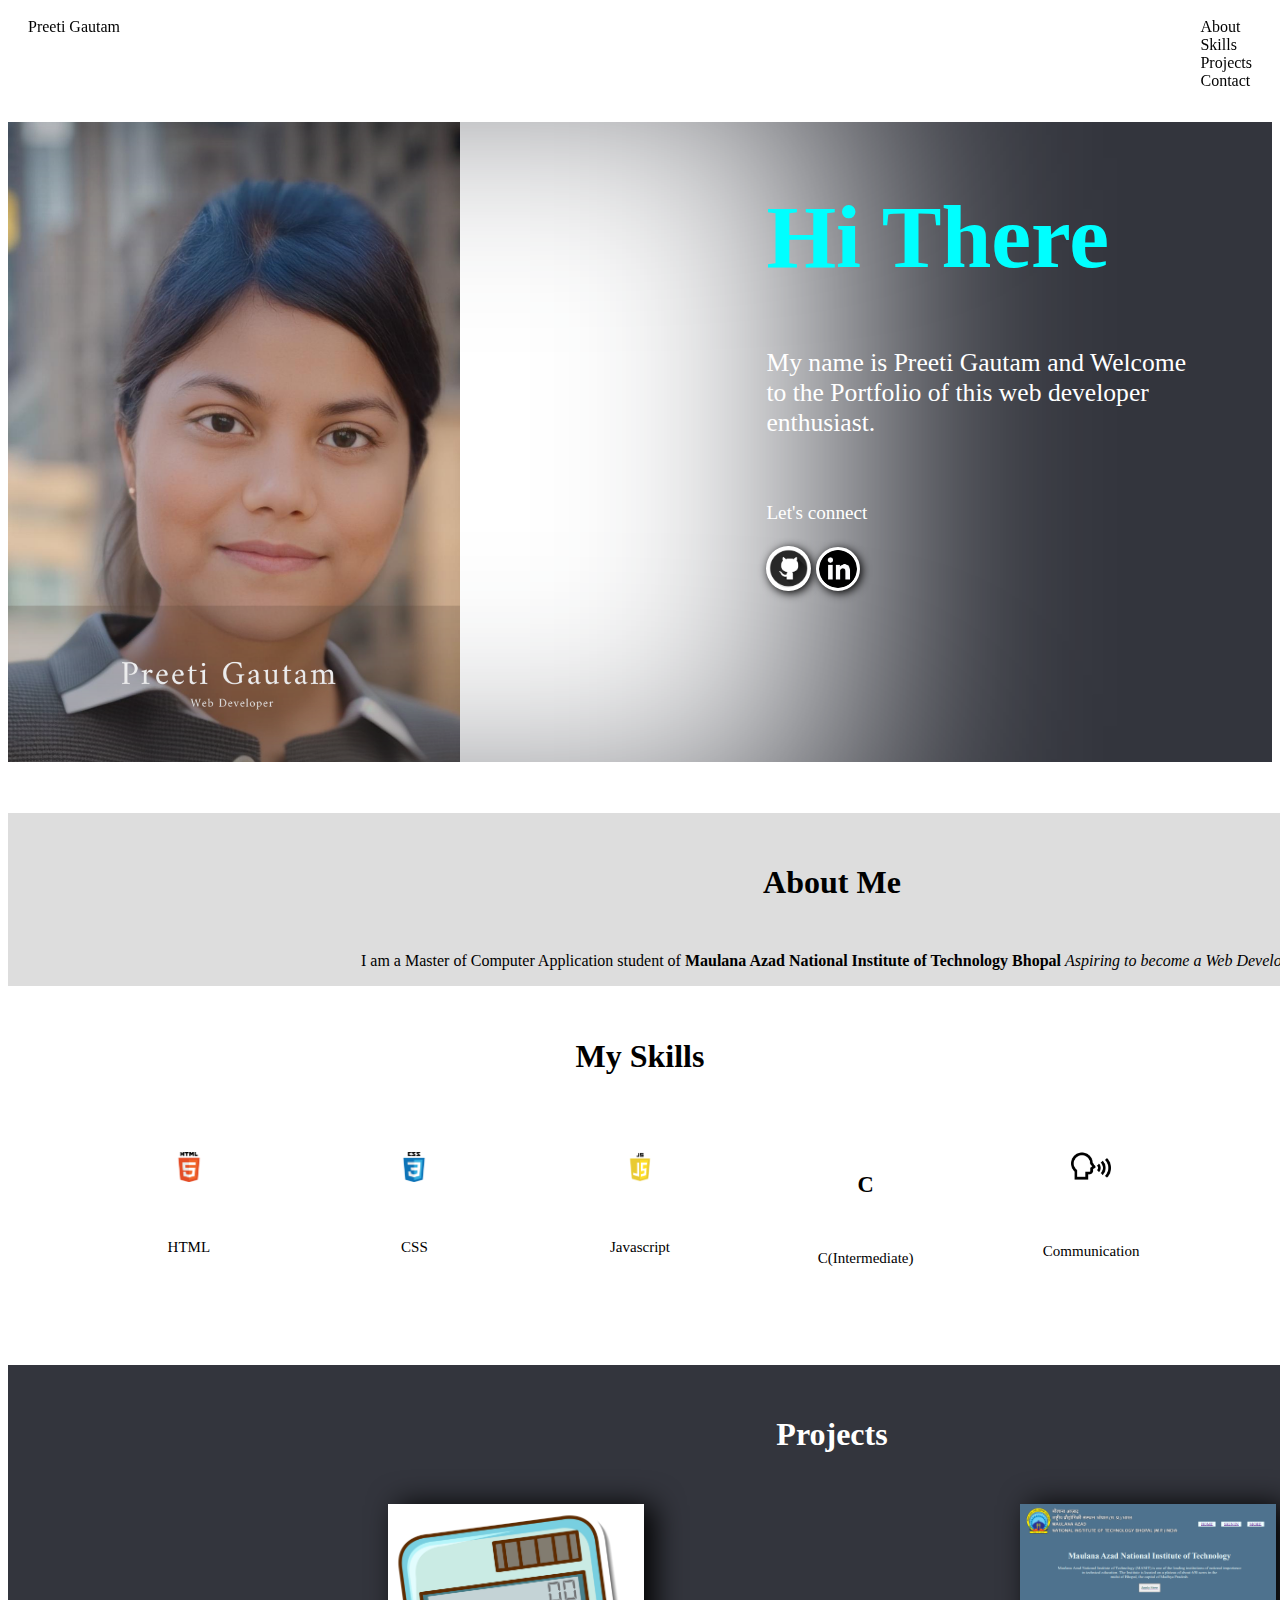
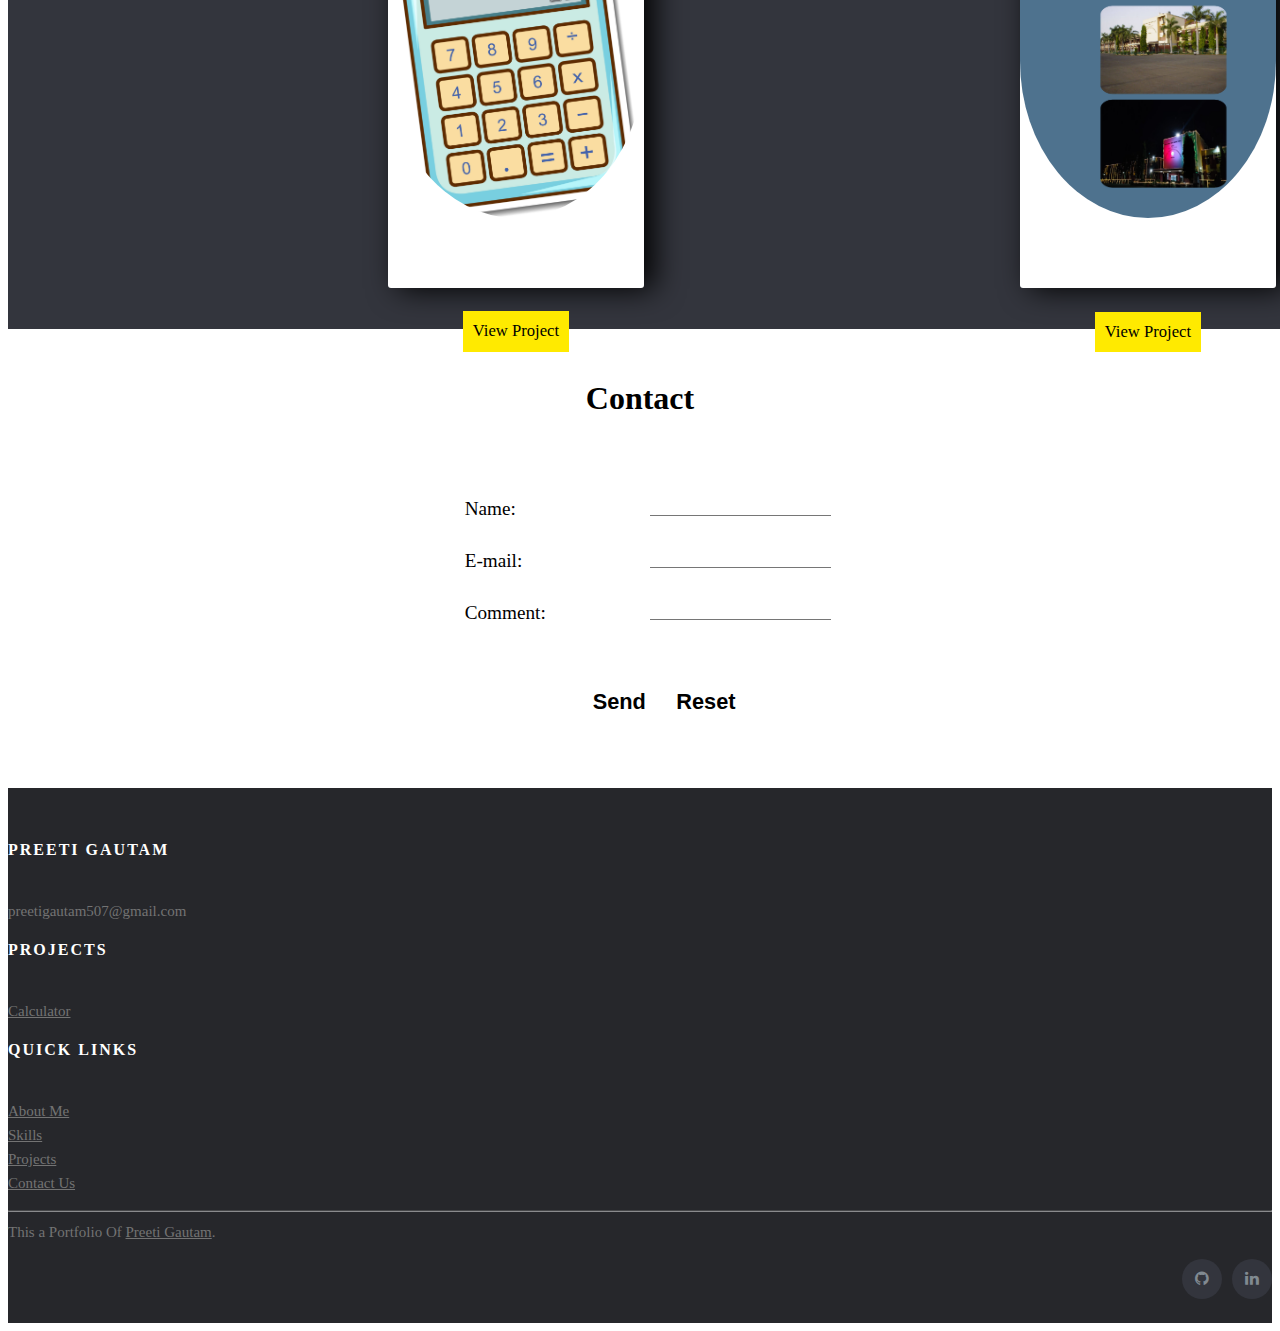
<file: Task1_Portfolio/index.html>
<!DOCTYPE html>
<head>
    <title>Preeti Portfolio</title>
    <meta content="width=device-width, initial-scale=1" name="viewport" />

    <link href="https://cdn.jsdelivr.net/npm/bootstrap@5.2.0-beta1/dist/css/bootstrap.min.css" rel="stylesheet" integrity="sha384-0evHe/X+R7YkIZDRvuzKMRqM+OrBnVFBL6DOitfPri4tjfHxaWutUpFmBp4vmVor" crossorigin="anonymous">
    <link  rel="stylesheet" href="style.css">
    <link rel="stylesheet" href="https://cdnjs.cloudflare.com/ajax/libs/font-awesome/4.7.0/css/font-awesome.min.css">

</head>
<body>
  <!-- Navbar -->
    <div class="navbarr">
    <span class="navbar-brand">Preeti Gautam</span>
    <ul class="nav">
        <li class="navlist"><a href="#about" class="nav-item">About</a></li>
        <li class="navlist"><a href="#skills" class="nav-item">Skills</a></li>
        <li class="navlist"><a href="#proj" class="nav-item">Projects</a></li>
        <li class="navlist"><a href="#contact" class="nav-item">Contact</a></li>
    </ul>
    </div>
    <div class="topnav">
        <div class="topnav">
            <a href="#home" class="active">Preeti Gautam</a>
            <div id="myLinks">
              <a href="#about">About</a>
              <a href="#skills">Skills</a>
              <a href="#proj">Projects</a>
              <a href="#contact">Contact</a>
            </div>
            <a href="javascript:void(0);" class="icon" onclick="myFunction()">
              <i class="fa fa-bars"></i>
            </a>
          </div>
    </div>
      <script>
        function myFunction() {
          var x = document.getElementById("myLinks");
          if (x.style.display === "block") {
            x.style.display = "none";
          } else {
            x.style.display = "block";
          }
        }
    </script>
      
      <!-- My Image       -->
          <div class="myimg">
              <h1 class="hi">Hi There</h1>
              <p style="color:rgb(255, 255, 255);margin-top: 3%;margin-left: 60%;font-size: 2vw;margin-right:5%;    animation: 2s ease-out 0s 1 opacity;">My name is Preeti Gautam and Welcome to the Portfolio of this web developer enthusiast.</p>
              <div style="margin-left:60%;margin-top: 5vw;animation: 2s ease-out 0s 1 opacity;">
              <p style="color:white;font-size: 1.5vw;">Let's connect<br/><br/>
              <a href="https://github.com/" ><img src="git.png" class="socico"></a>
              <a href="https://www.linkedin.com/in/preeti-gautam-704179137/" ><img src="linked.png" class="socico"></a>
              </p>
              </div>
      </div>
      
      <!-- About me -->
      
      <div class="about" id="about" style="    animation: 1s ease-out 0s 1 slideInleft;">
        <h1 style="margin-top:4vw;font-weight: bold;text-align: center;margin-bottom: 4vw;">About Me</h1>
        <p>I am a Master of Computer Application student of <b>Maulana Azad National Institute of Technology Bhopal</b> <i>Aspiring to become a Web Developer</i></b>
        </p>
      
      </div>
      
      <!-- Skills -->
      <div class="skills" id="skills">
      <h1 style="margin-top:4vw;font-weight: bold;text-align: center;margin-bottom: 4vw;" >My Skills</h1>
      <div class="flex-container">
        <div><img src="html.png" style="width:30px;"><p>HTML</p></div>
        <div><img src="css.png" style="width:30px;"><p>CSS</p></div>
        <div><img src="javascript.png" style="width:30px;"><p>Javascript</p></div>
        <div><h2>C</h2><p>C(Intermediate)</p></div>
        <div><img src="comm.png" style="width:40px;"><p>Communication</p></div>
      </div>
      </div>
      
      <!-- Projects -->
      <div class="about" style="background-color:#33353d;color:white;height: auto;" id="proj">
        <h1 style="margin-top:4vw;font-weight: bold;text-align: center;margin-bottom: 4vw;">Projects</h1>
        <div class="proj">
        <div class="projcontain">
          <img src="calculator.jpg" class="projimg">
          <a href="#" class="projlink">View Project</a>
        </div>
        <div class="projcontain">
          <img src="college.png" class="projimg">
          <a href="#" class="projlink">View Project</a>
        </div>
       
        </div>
      </div>
      
      <!-- Contacts -->
      <h1 style="margin-top:4vw;font-weight: bold;text-align: center;margin-bottom: 4vw;" id="contact">Contact</h1>
      <div class="form">
      <form action="mailto:preetigautam507@gmail.com" method="post" enctype="text/plain">
        <div style="margin-bottom: 30px;margin-top: 30px;">Name:
        <input type="text" name="name" class="input"><br>
        </div>
        <div style="margin-bottom: 30px;">
        E-mail:
        <input type="text" name="mail" class="input" style="margin-left:10vw;"><br>
        </div>
        <div style="margin-bottom: 30px;">
        Comment:
        <input type="text" name="comment" class="input"><br><br>
        </div>
        <div style="margin-left: 9vw;">
        <input type="submit" value="Send" class="button">
        <input type="reset" value="Reset" class="button">
        </div>
        </form>
      </div>
        <!-- Site footer -->
        <footer class="site-footer">
          <div class="container">
            <div class="row">
              <div class="col-sm-12 col-md-6">
                <h6>Preeti Gautam</h6>
                <p class="text-justify">preetigautam507@gmail.com</p>
              </div>
      
              <div class="col-xs-6 col-md-3">
                <h6>Projects</h6>
                <ul class="footer-links">
                  <li><a href="#">Calculator</a></li>
                </ul>
              </div>
      
              <div class="col-xs-6 col-md-3">
                <h6>Quick Links</h6>
                <ul class="footer-links">
                  <li><a href="#about">About Me</a></li>
                  <li><a href="#skill">Skills</a></li>
                  <li><a href="#proj">Projects</a></li>
                  <li><a href="#contact">Contact Us</a></li>
                </ul>
              </div>
            </div>
            <hr>
          </div>
          <div class="container">
            <div class="row">
              <div class="col-md-8 col-sm-6 col-xs-12">
                <p class="copyright-text">This a Portfolio Of 
             <a href="#">Preeti Gautam</a>.
                </p>
              </div>
      
              <div class="col-md-4 col-sm-6 col-xs-12">
                <ul class="social-icons">
                  
                  <li><a class="git" href="https://github.com"><i class="fa fa-github"></i></a></li>
                  <li><a class="linkedin" href="https://www.linkedin.com/in/preeti-gautam-704179137/"><i class="fa fa-linkedin"></i></a></li>   
                </ul>
              </div>
            </div>
          </div>
      </footer>
      </body>
      </html>
</file>
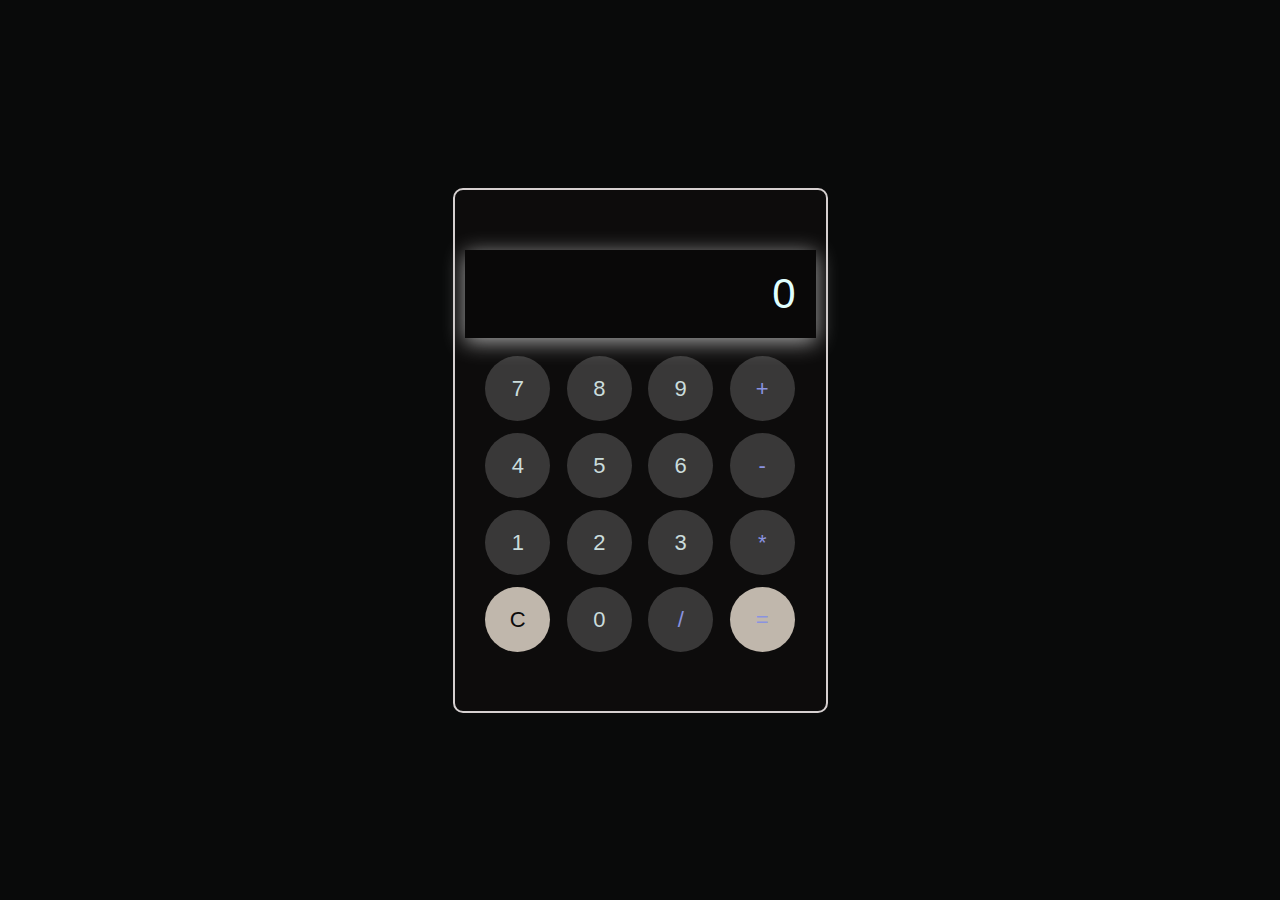
<file: Task3_Calculator/index.html>
<!DOCTYPE html>
<html>
<head>
	<meta charset="utf-8">
	<meta name="viewport" content="width=device-width, initial-scale=1">
	<title>calculator</title>
  <link rel="stylesheet" type="text/css" href="cal.css">
  
</head>
<body>
 <form name="cal">
<div class="calculator">

  <input type="text"  name="display" id="display" placeholder="0" readonly>

   <div>
 <input type="button" name="btn" class="btn" value="7" onclick="cal.display.value += '7' ">
<input type="button" name="btn"  class="btn" value="8" onclick="cal.display.value += '8' ">
<input type="button" name="btn"  class="btn" value="9" onclick="cal.display.value += '9' ">
<input type="button" name="btn"  class="btn operator" value="+" onclick="cal.display.value += '+' ">
</div>
<div>
<input type="button" name="btn" class="btn" value="4" onclick="cal.display.value += '4' ">
<input type="button" name="btn" class="btn" value="5" onclick="cal.display.value += '5' ">
<input type="button" name="btn"  class="btn" value="6" onclick="cal.display.value += '6' ">
<input type="button" name="btn"  class="btn operator" value="-" onclick="cal.display.value += '-' ">
</div>
<div>
<input type="button" name="btn" class="btn" value="1" onclick="cal.display.value += '1' ">
<input type="button" name="btn" class="btn" value="2" onclick="cal.display.value += '2' ">
<input type="button" name="btn" class="btn" value="3" onclick="cal.display.value += '3' ">
<input type="button" name="btn" class="btn operator" value="*" onclick="cal.display.value += '*' ">
</div>
<div>
<input type="button" name="btn" class="btn equalbtn" value="C" onclick="cal.display.value = '' ">
<input type="button" name="btn" class="btn" value="0" onclick="cal.display.value += '0' ">
<input type="button" name="btn" class="btn operator" value="/" onclick="cal.display.value += '/' ">
<input type="button" name="btn" class="btn operator equalbtn" value="=" onclick="cal.display.value = eval(cal.display.value) ">
</div>


</div>
</form>

</body>
</html>
</file>
<file: Task1_Portfolio/style.css>
body{animation: 2s ease-out 0s 1 FadeIn;}
@keyframes FadeIn {
    0% {
      opacity:0;
    }
    100% {
      opacity:1;
    }
}
.navbarr{
  position: sticky;
  top: 0px;
  z-index: 11;
  background-color: white;
  padding-bottom: 2vw;
}

.nav{
    list-style-type:none;
    float: right;
    margin-top: 10px;
    margin-bottom: 20px;
}
.nav-item{
    color: rgb(0, 0, 0);
    text-decoration: none;
    margin-left: 20px;
    margin-right: 20px;
}
.nav-item:hover{
  color:cyan;
}
.navbar-brand{
    display: inline-block;
    margin-top: 10px;
    margin-left: 20px;
}
.myimg{
    position: relative;
    width: 100%;
    height: 50vw;
    background-image: url("profilepic.png");
    background-repeat: no-repeat;
    /* border-radius: 60%; */
    background-size:contain;
    box-shadow: inset -40vw 0 30vw -6vw #33353d;
    margin-top: 0%;
    display: flexbox;
}
.hi{
    color: cyan;
    font-size: 7vw;
    margin-left: 60%;
    padding-top: 5%;
    animation: 2s ease-out 0s 1 slideIntop;
}
.opacity{
  animation: 1s ease-out 0s 1 opacity;
}
@keyframes slideIntop {
  0% {
    transform: translateY(-100%);
  }
  40% {
    transform: translateY(-100%);
  }
  100% {
    transform: translateY(0);
  }
}
@keyframes slideInleft {
  0% {
    transform: translateX(-100%);
  }
  100% {
    transform: translateX(0);
  }
}
@keyframes opacity {
  0% {
    opacity: 0;
  }
  40% {
    opacity: 0;
  }
  100% {
    opacity: 100%;
  }
}

.topnav {
    overflow: hidden;
    background-color: rgb(255, 255, 255);
    width: 100%;
    position: sticky;
    top: 0px;
    z-index: 11;
    background-color: white;
    padding-bottom: 1vw;
  }
  
  .topnav #myLinks {
    display: none;
    text-align: center;
  }
  
  .topnav a {
    color: rgb(0, 0, 0);
    padding: 14px 16px;
    text-decoration: none;
    font-size: 17px;
    display: block;
  }
  
  .topnav a.icon {
    background: rgb(246, 246, 246);
    display: block;
    position: absolute;
    right: 0;
    top: 0;
  }
  
  .topnav a:hover {
    background-color: #ddd;
    color: black;
  }
  .active:hover{
    background-color: white;
  }

  @media screen and (min-width:700px){
    .topnav{
      display: none;
    }
  }
  @media screen and (max-width:700px){
    .navbarr{
      display: none;
    }
  }

  /* About me */

  .about{
    text-align: center;
    margin-top: 4vw;
    padding:0.01vw 15vw 0.01vw 15vw;
    background-color: #ddd;
    width: 100%;
    height: max-content;
  }
  .resume{
    padding: 0.7vw;
    text-decoration: none;
    background-color: cyan;
    color:black;
    transition: 0.6s;
  }
  .resume:hover{
    background-color: rgb(255, 255, 255);
    color: black;
  }

  /* Skills */
  .flex-container {
    display: flex;
    flex-wrap: wrap;
    justify-content: center;
    align-items: center;
  }
  
  .flex-container > div {
    background-color: #ffffff;
    width: 200px;
    height: max-content;
    margin: 1vw;
    text-align: center;
    line-height: 55px;
    font-size: 15px;
    overflow: hidden;
  }

  /* Projects */
  .proj{
    display:flex;flex-direction: row;justify-content: space-around;flex-wrap:wrap;align-items: center;
  }

  .projcontain{height:30vw;
    width:20vw;
    box-shadow:10px 1px 30px black;
     border-radius:3px;
     background-color: white;
     margin: 2vw;
     transition: width 0.3s ,height 0.3s;
      /* overflow: hidden; */
      align-items: center;
      margin: auto;
      margin-bottom: 40px;
  }
  .projcontain:hover{
    width: 21vw;
    height: 31.0vw;
  }
  @media screen and (max-width: 688px){
    .proj{
      flex-direction: column;
    }
    .projcontain{
      width: 29vw;
      height: 37vw;
    }
    .projcontain:hover{
      width: 30vw;
      height: 38vw;
    }
  }

  .projimg{
    width:100%;border-bottom-left-radius:50% ;border-bottom-right-radius: 50%;
  }

  .projlink{
    display: inline-block;
    margin-top: 7vw;
    color: black;
    background-color: rgb(255, 234, 0);
    padding:0.8vw;
    text-decoration: none;
    font-size: 1.3vw;
  }

  /* Contacts */

  .form{
    border-radius: 3px;
    width: 40vw;
    display: flex;
    align-items: center;
    justify-content: center;
    margin-left: 30vw;
    margin-bottom: 10px;
    padding-bottom: 50px;
    align-items: center;
    justify-content: center;
    font-size: 1.5vw;
  }
  .input{
    border-width: 0px;
    border-bottom-width: 1px;
    float: right;
    background-color: transparent;
  }
  .input:focus{
    outline: none;
  }
  .button{
    background-color: transparent;
    color:black;
    border: 0px;
    font-size: 1.7vw;
    padding: 1vw;
    font-weight: 600;
  }
  .button:hover{
    color: aqua;
  }
  .socico{
    width: 3vw;
    border-radius: 50%;
    border: 0.3vw solid white;
    box-shadow: 2px 2px 10px black;
    background-color: white;
  }
  .site-footer
{
  background-color:#26272b;
  padding:45px 0 20px;
  font-size:15px;
  line-height:24px;
  color:#737373;
}
.site-footer hr
{
  border-top-color:#bbb;
  opacity:0.5
}
.site-footer hr.small
{
  margin:20px 0
}
.site-footer h6
{
  color:#fff;
  font-size:16px;
  text-transform:uppercase;
  margin-top:5px;
  letter-spacing:2px
}
.site-footer a
{
  color:#737373;
}
.site-footer a:hover
{
  color:#3366cc;
  text-decoration:none;
}
.footer-links
{
  padding-left:0;
  list-style:none
}
.footer-links li
{
  display:block
}
.footer-links a
{
  color:#737373
}
.footer-links a:active,.footer-links a:focus,.footer-links a:hover
{
  color:#3366cc;
  text-decoration:none;
}
.footer-links.inline li
{
  display:inline-block
}
.site-footer .social-icons
{
  text-align:right
}
.site-footer .social-icons a
{
  width:40px;
  height:40px;
  line-height:40px;
  margin-left:6px;
  margin-right:0;
  border-radius:100%;
  background-color:#33353d
}
.copyright-text
{
  margin:0
}
@media (max-width:991px)
{
  .site-footer [class^=col-]
  {
    margin-bottom:30px
  }
}
@media (max-width:767px)
{
  .site-footer
  {
    padding-bottom:0
  }
  .site-footer .copyright-text,.site-footer .social-icons
  {
    text-align:center
  }
}
.social-icons
{
  padding-left:0;
  margin-bottom:0;
  list-style:none
}
.social-icons li
{
  display:inline-block;
  margin-bottom:4px
}
.social-icons li.title
{
  margin-right:15px;
  text-transform:uppercase;
  color:#96a2b2;
  font-weight:700;
  font-size:13px
}
.social-icons a{
  background-color:#eceeef;
  color:#818a91;
  font-size:16px;
  display:inline-block;
  line-height:44px;
  width:44px;
  height:44px;
  text-align:center;
  margin-right:8px;
  border-radius:100%;
  transition:all .2s linear
}
.social-icons a:active,.social-icons a:focus,.social-icons a:hover
{
  color:#fff;
  background-color:#29aafe
}
.social-icons.size-sm a
{
  line-height:34px;
  height:34px;
  width:34px;
  font-size:14px
}
.social-icons a.facebook:hover
{
  background-color:#3b5998
}
.social-icons a.instag:hover
{
  background-color:#00aced
}
.social-icons a.linkedin:hover
{
  background-color:#007bb6
}
.social-icons a.git:hover
{
  background-color:#ea4c89
}
@media (max-width:767px)
{
  .social-icons li.title
  {
    display:block;
    margin-right:0;
    font-weight:600
  }
}
</file>
<file: Task3_Calculator/cal.css>
* {
	margin: 0;
	padding: 0;
	box-sizing: border-box;
	font-family: 'Balsamiq Sans', sans-serif;
}

body {
	width: 100%;
	height: 100vh;
	display: flex;
	justify-content: center;
	align-items: center;
	background:rgb(9, 10, 10);
}

.calculator {
	width: 375px;
	height: 525px;
	border: 2px solid rgb(214, 208, 208);
	padding: 10px;
	border-radius: 10px;
	display: flex;
	justify-content: center;
	align-items: center;
	flex-direction: column;
	background-color: rgba(46, 44, 44, 0.1);
}

#display {
	width: 100%;
	border: none;
	padding: 20px;
	margin: 8px;
	background: rgba(0, 0, 0, 0.3);
	box-shadow: 0px 4px 20px darkgray;
	font-size: 42px;
	text-align: right;
	cursor: pointer;
	color: lightcyan;
	margin-bottom: 12px;
}

#display::placeholder {
	color: lightcyan;
}

.btn:hover, .btn.active {
	color: darkgray;
	box-shadow: 0px 6px 20px darkgray;
}

.btn {
	border: none;
	width: 65px;
	height: 65px;
	margin: 6px;
	border-radius: 50%;
	background: rgba(236, 233, 233, 0.2);
	color: rgb(202, 220, 220);
	font-size: 22px;
	cursor: pointer;
	transition: ease 0.6s;
}

.equalbtn {
	background-color: rgb(192, 183, 172);
	color: rgb(12, 11, 11);
}

.operator {
	color: rgb(138, 147, 224);
}
</file>
